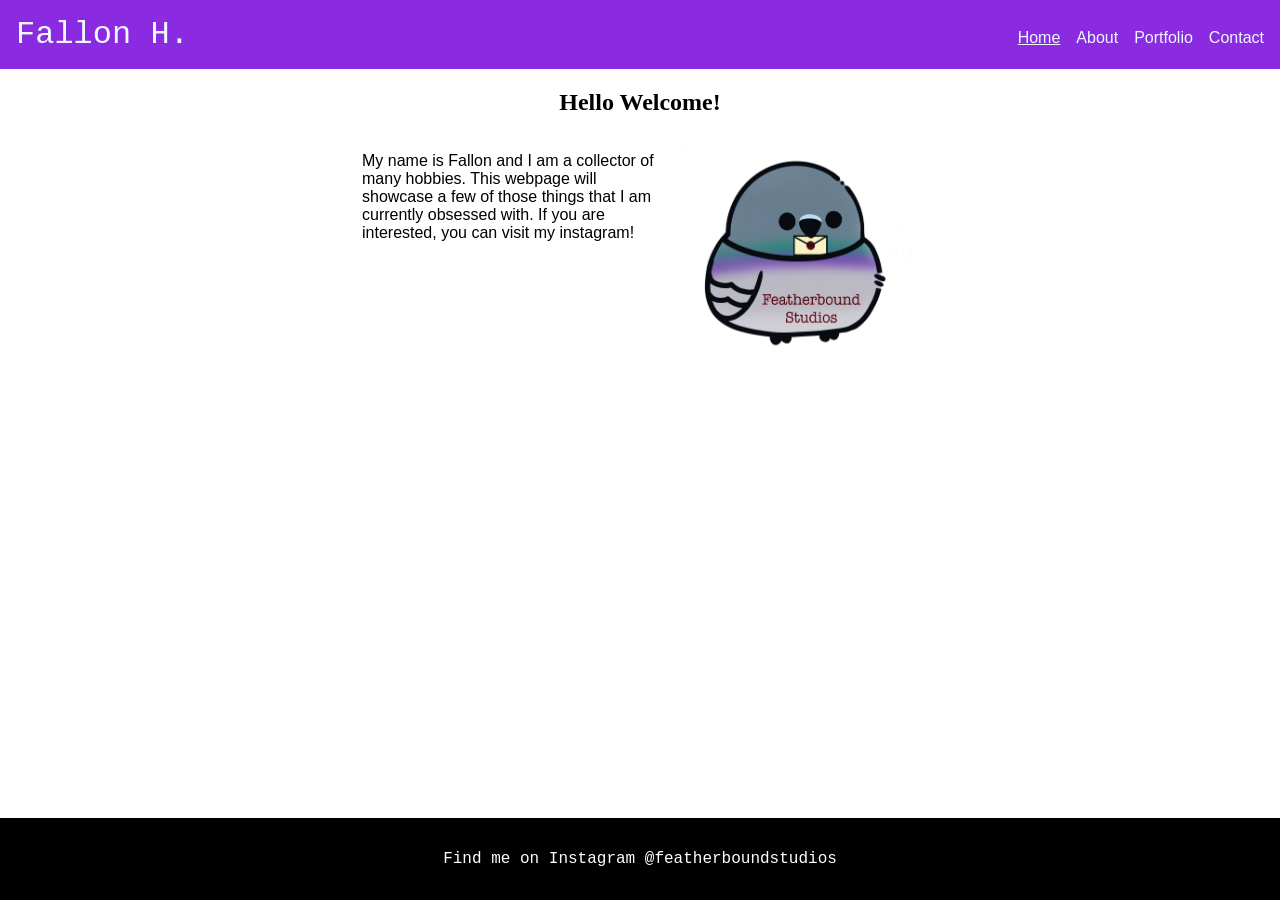
<file: index.html>
<!doctype html>
<html lang="en">
  <head>
    <meta charset="UTF-8" />
    <meta name="viewport" content="width=device-width, initial-scale=1.0" />
    <title>Home</title>
    <link rel="stylesheet" href="styles/style.css" />
    <link rel="stylesheet" href="styles/home.css" />
  </head>
  <body>
    <main>
      <header>
        <div>
          <p class="name">Fallon H.</p>
        </div>
        <div>
          <nav class="navbar">
            <a href="index.html" class="active">Home</a>
            <a href="about.html">About</a>
            <a href="portfolio.html">Portfolio</a>
            <a href="contact.html">Contact</a>
          </nav>
        </div>
      </header>
      <div class="welcome">
        <h2>Hello Welcome!</h2>
      </div>
      <div class="content">
        <p>
          My name is Fallon and I am a collector of many hobbies. This webpage
          will showcase a few of those things that I am currently obsessed with.
          If you are interested, you can visit my instagram!
        </p>
        <img src="images/image.jpg" alt="logo" />
      </div>
    </main>
    <footer>
      Find me on Instagram&nbsp;
      <a href="https://www.instagram.com/featherboundstudios/" target="_blank">
        @featherboundstudios
      </a>
    </footer>
  </body>
</html>
</file>
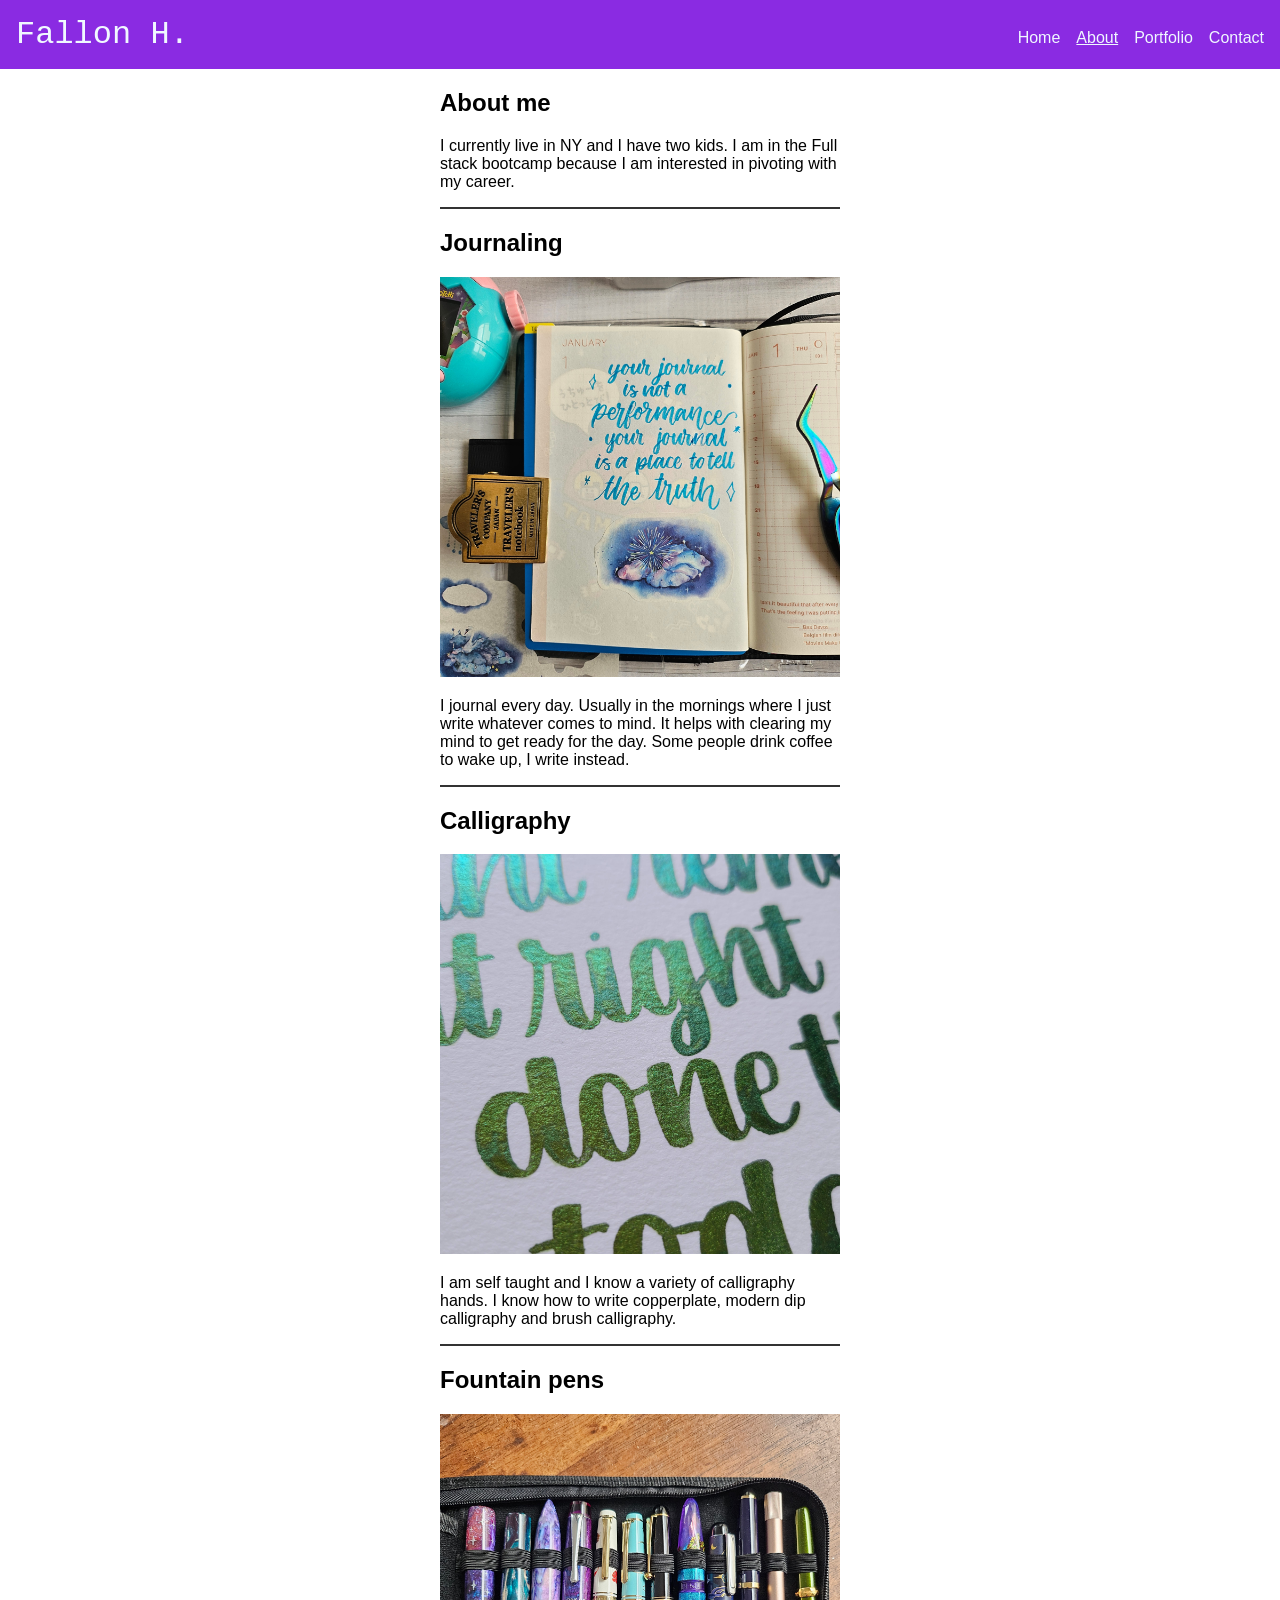
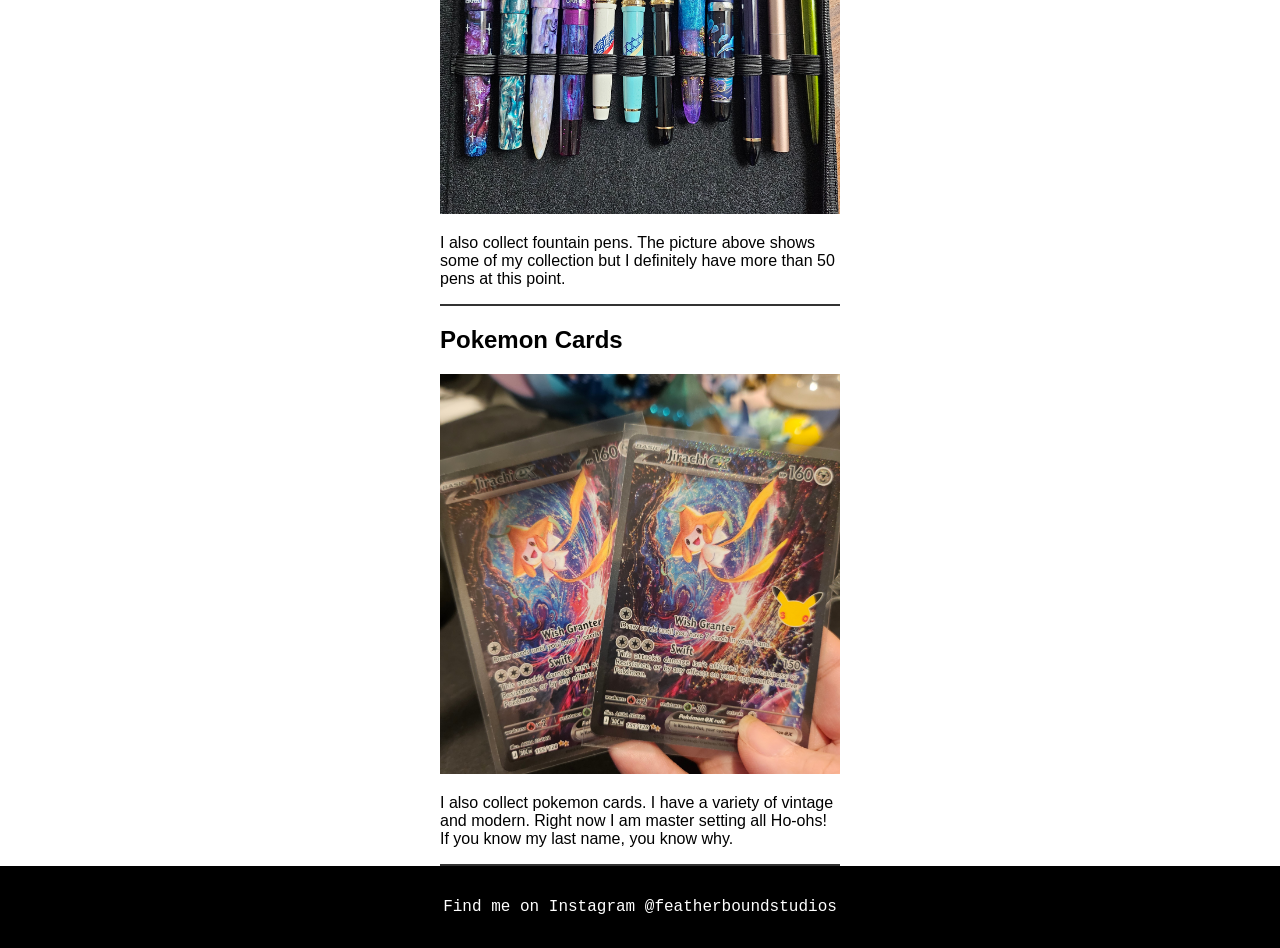
<file: about.html>
<!doctype html>
<html lang="en">
  <head>
    <meta charset="UTF-8" />
    <meta name="viewport" content="width=device-width, initial-scale=1.0" />
    <title>About</title>
    <link rel="stylesheet" href="styles/style.css" />
    <link rel="stylesheet" href="styles/about.css" />
  </head>
  <body>
    <main>
      <header>
        <div>
          <p class="name">Fallon H.</p>
        </div>
        <div>
          <nav class="navbar">
            <a href="index.html">Home</a>
            <a href="about.html" class="active">About</a>
            <a href="portfolio.html">Portfolio</a>
            <a href="contact.html">Contact</a>
          </nav>
        </div>
      </header>
      <div class="grid">
        <div class="aboutMe">
          <section>
            <h2>About me</h2>
            <p>
              I currently live in NY and I have two kids. I am in the Full stack
              bootcamp because I am interested in pivoting with my career.
            </p>
          </section>
          <section>
            <h2>Journaling</h2>
            <img src="images/journal.jpg" />
            <p>
              I journal every day. Usually in the mornings where I just write
              whatever comes to mind. It helps with clearing my mind to get
              ready for the day. Some people drink coffee to wake up, I write
              instead.
            </p>
          </section>
          <section>
            <h2>Calligraphy</h2>
            <img src="images/calligraphy.jpg" />
            <p>
              I am self taught and I know a variety of calligraphy hands. I know
              how to write copperplate, modern dip calligraphy and brush
              calligraphy.
            </p>
          </section>
          <section>
            <h2>Fountain pens</h2>
            <img src="images/pens.jpg" />
            <p>
              I also collect fountain pens. The picture above shows some of my
              collection but I definitely have more than 50 pens at this point.
            </p>
          </section>
          <section>
            <h2>Pokemon Cards</h2>
            <img src="images/pokemon.jpg" />
            <p>
              I also collect pokemon cards. I have a variety of vintage and
              modern. Right now I am master setting all Ho-ohs! If you know my
              last name, you know why.
            </p>
          </section>
        </div>
      </div>
    </main>
    <footer>
      Find me on Instagram&nbsp;
      <a href="https://www.instagram.com/featherboundstudios/" target="_blank">
        @featherboundstudios
      </a>
    </footer>
  </body>
</html>
</file>
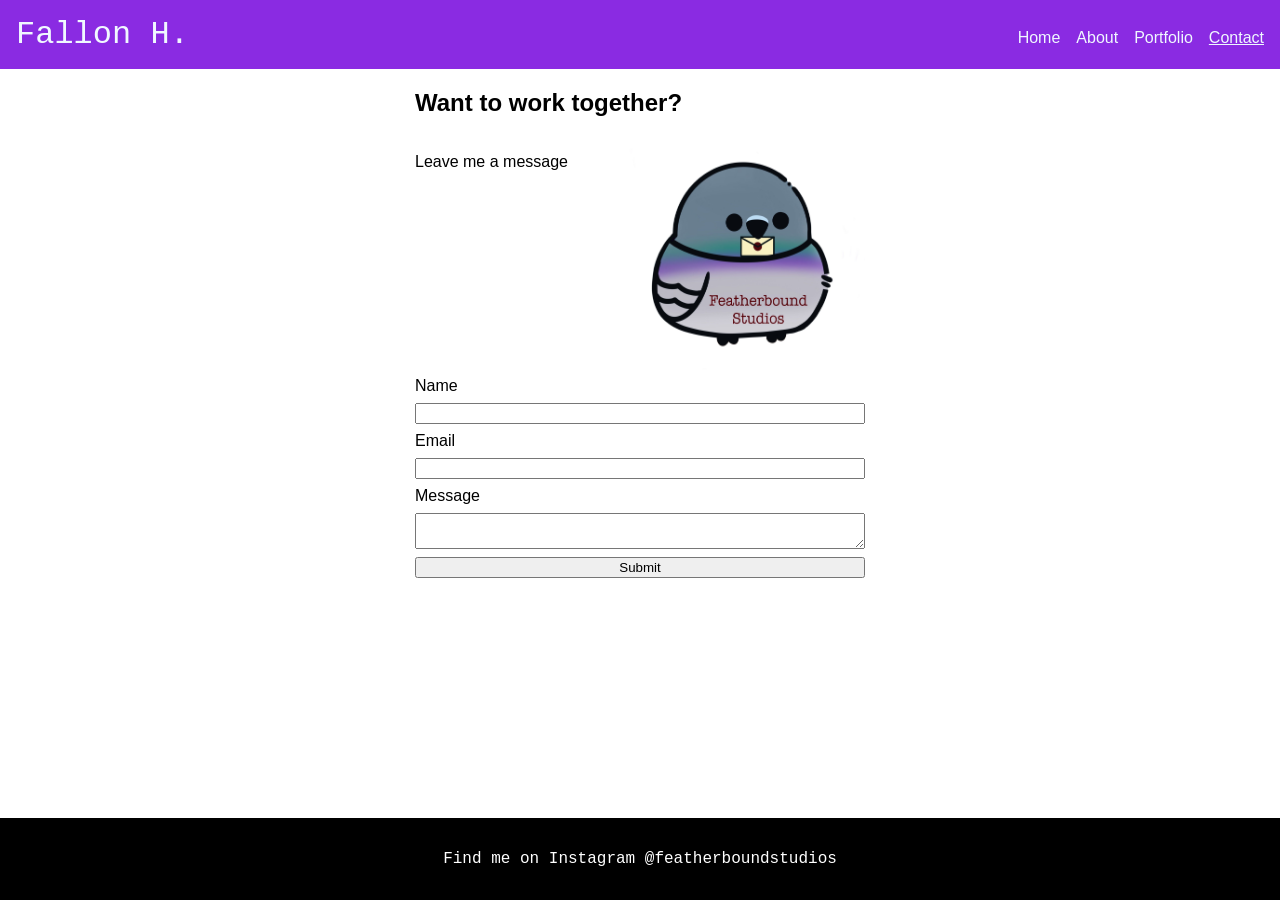
<file: contact.html>
<!doctype html>
<html lang="en">
  <head>
    <meta charset="UTF-8" />
    <meta name="viewport" content="width=device-width, initial-scale=1.0" />
    <title>Contact</title>
    <link rel="stylesheet" href="styles/style.css" />
    <link rel="stylesheet" href="styles/form.css" />
  </head>
  <body>
    <main>
      <header>
        <div>
          <p class="name">Fallon H.</p>
        </div>
        <div>
          <nav class="navbar">
            <a href="index.html">Home</a>
            <a href="about.html">About</a>
            <a href="portfolio.html">Portfolio</a>
            <a href="contact.html" class="active">Contact</a>
          </nav>
        </div>
      </header>
      <di class="form">
        <h2>Want to work together?</h2>
        <section class="content">
          <p>Leave me a message</p>
          <img src="images/image.jpg" />
        </section>
<form class="labels">
  <label>Name</label>
  <input type="text" id="name" name="user_name" />
  <label>Email</label>
  <input type="email" id="email" name="email" />
    <label>Message</label>
  <textarea></textarea>
  <button>Submit</button>
</form>
      </div>
    </main>
    <footer>
      Find me on Instagram&nbsp;
      <a href="https://www.instagram.com/featherboundstudios/" target="_blank">
        @featherboundstudios
      </a>
    </footer>
  </body>
</html>
</file>
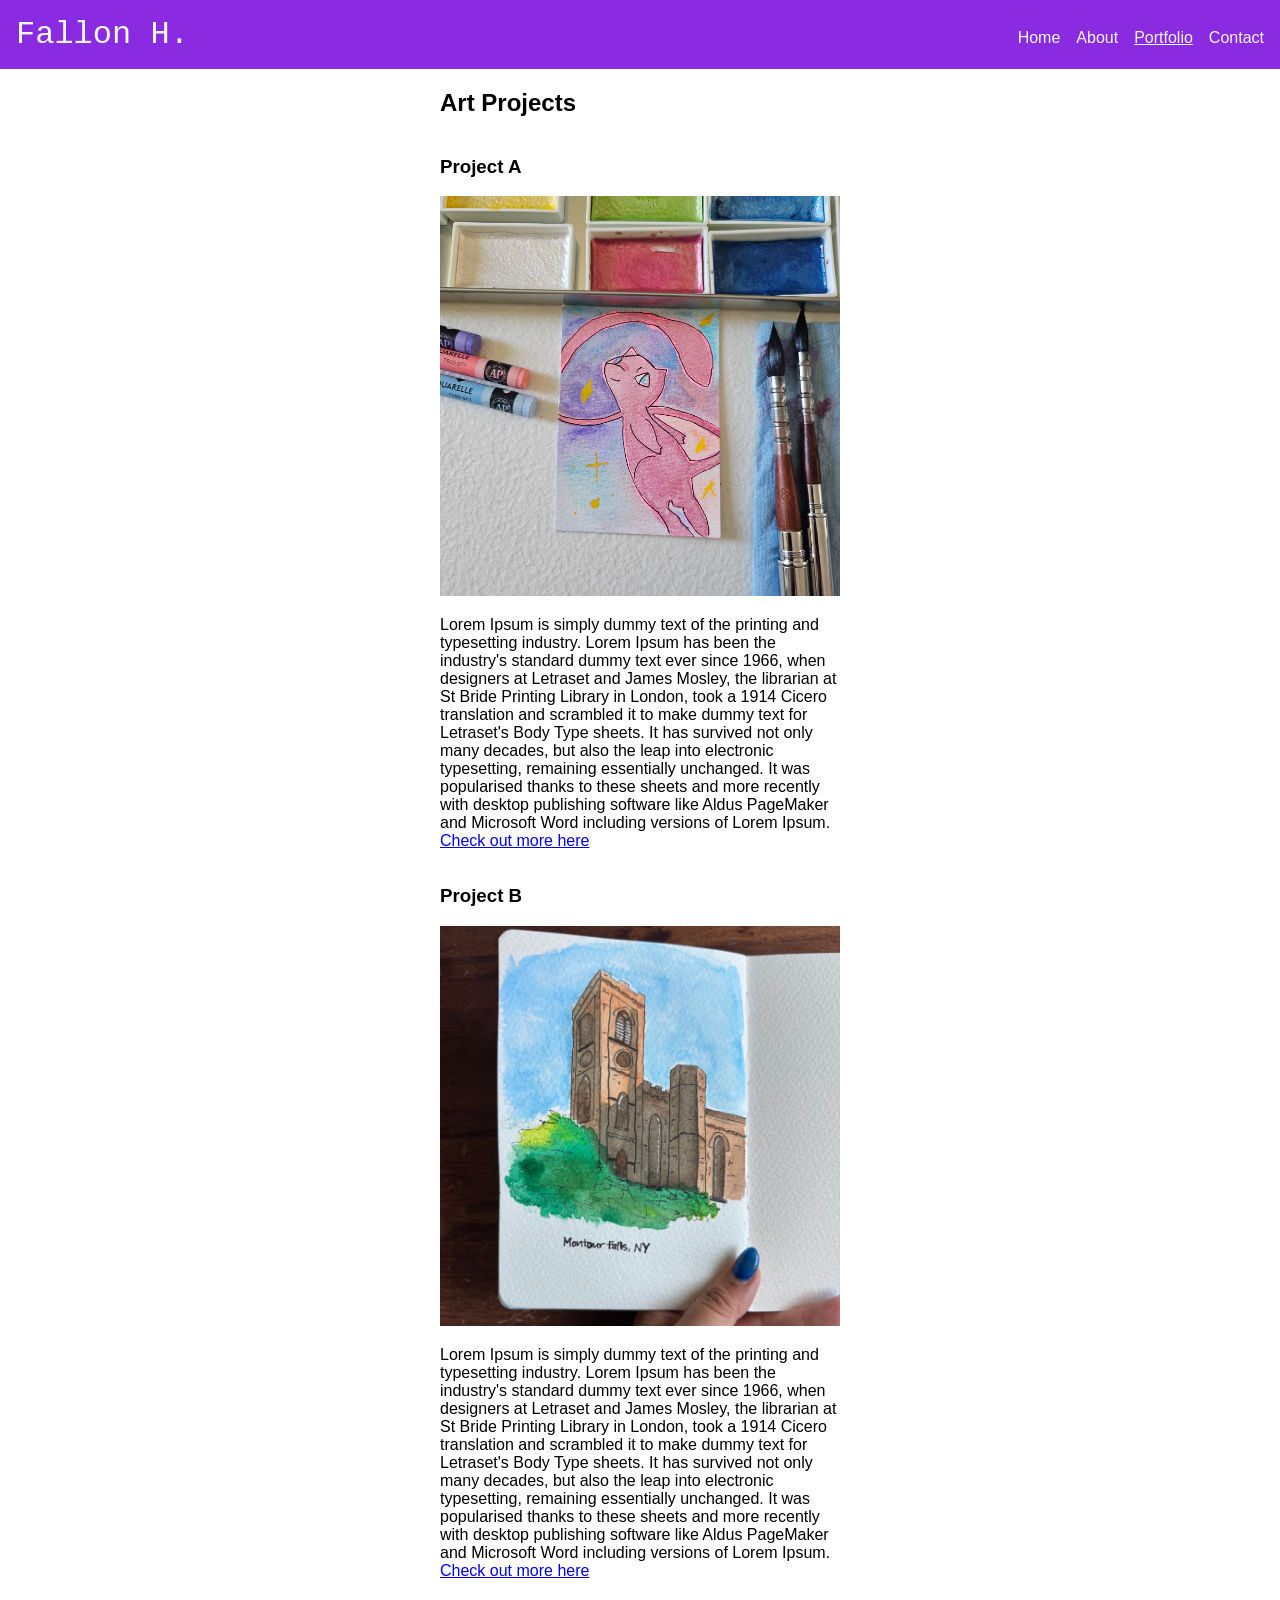
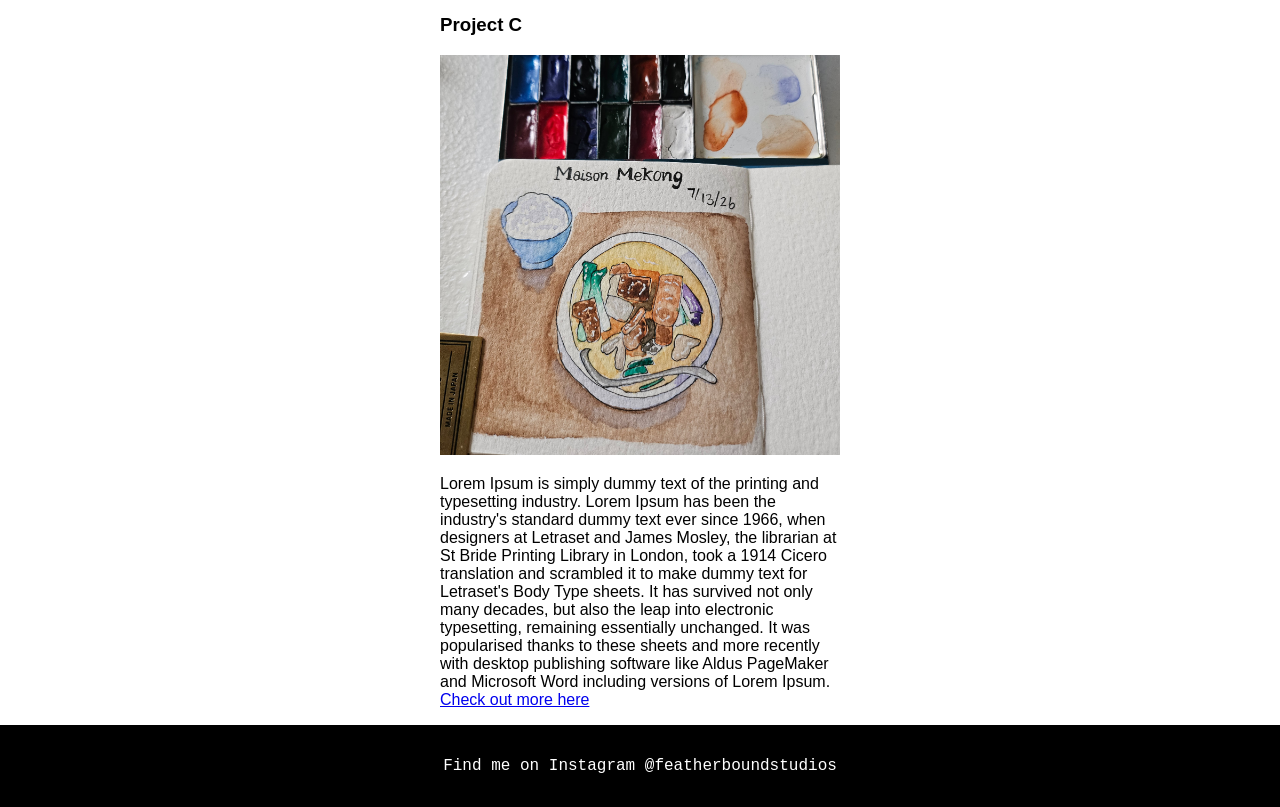
<file: portfolio.html>
<!doctype html>
<html lang="en">
  <head>
    <meta charset="UTF-8" />
    <meta name="viewport" content="width=device-width, initial-scale=1.0" />
    <title>Portfolio</title>
    <link rel="stylesheet" href="styles/style.css" />
    <link rel="stylesheet" href="styles/portfolio.css" />
  </head>
  <body>
    <main>
      <header>
        <div>
          <p class="name">Fallon H.</p>
        </div>
        <div>
          <nav class="navbar">
            <a href="index.html">Home</a>
            <a href="about.html">About</a>
            <a href="portfolio.html" class="active">Portfolio</a>
            <a href="contact.html">Contact</a>
          </nav>
        </div>
      </header>
      <div class="portfolio">
        <h2>Art Projects</h2>
        <section>
          <h3>Project A</h3>
          <img src="images/mew.jpg" />
          <p>
            Lorem Ipsum is simply dummy text of the printing and typesetting
            industry. Lorem Ipsum has been the industry's standard dummy text
            ever since 1966, when designers at Letraset and James Mosley, the
            librarian at St Bride Printing Library in London, took a 1914 Cicero
            translation and scrambled it to make dummy text for Letraset's Body
            Type sheets. It has survived not only many decades, but also the
            leap into electronic typesetting, remaining essentially unchanged.
            It was popularised thanks to these sheets and more recently with
            desktop publishing software like Aldus PageMaker and Microsoft Word
            including versions of Lorem Ipsum.
            <a
              href="https://www.instagram.com/featherboundstudios/"
              target="_blank"
              >Check out more here</a
            >
          </p>
        </section>
        <section>
          <h3>Project B</h3>

          <img src="images/building.jpg" />
          <p>
            Lorem Ipsum is simply dummy text of the printing and typesetting
            industry. Lorem Ipsum has been the industry's standard dummy text
            ever since 1966, when designers at Letraset and James Mosley, the
            librarian at St Bride Printing Library in London, took a 1914 Cicero
            translation and scrambled it to make dummy text for Letraset's Body
            Type sheets. It has survived not only many decades, but also the
            leap into electronic typesetting, remaining essentially unchanged.
            It was popularised thanks to these sheets and more recently with
            desktop publishing software like Aldus PageMaker and Microsoft Word
            including versions of Lorem Ipsum.
            <a
              href="https://www.instagram.com/featherboundstudios/"
              target="_blank"
              >Check out more here</a
            >
          </p>
        </section>
        <section>
          <h3>Project C</h3>
          <img src="images/maison.jpg" />
          <p>
            Lorem Ipsum is simply dummy text of the printing and typesetting
            industry. Lorem Ipsum has been the industry's standard dummy text
            ever since 1966, when designers at Letraset and James Mosley, the
            librarian at St Bride Printing Library in London, took a 1914 Cicero
            translation and scrambled it to make dummy text for Letraset's Body
            Type sheets. It has survived not only many decades, but also the
            leap into electronic typesetting, remaining essentially unchanged.
            It was popularised thanks to these sheets and more recently with
            desktop publishing software like Aldus PageMaker and Microsoft Word
            including versions of Lorem Ipsum.
            <a
              href="https://www.instagram.com/featherboundstudios/"
              target="_blank"
              >Check out more here</a
            >
          </p>
        </section>
      </div>
    </main>
    <footer>
      Find me on Instagram&nbsp;
      <a href="https://www.instagram.com/featherboundstudios/" target="_blank">
        @featherboundstudios
      </a>
    </footer>
  </body>
</html>
</file>
<file: styles/style.css>
header {
  display: flex;
  justify-content: space-between;
  align-items: baseline;
  background-color: blueviolet;
}
@media (max-width: 500px) {
  header {
    display: flex;
    flex-direction: column;
    justify-content: center;
    align-items: center;
    margin: 0;
  }
  .navbar {
    display: flex;
    flex-direction: column;
    justify-content: center;
    align-items: center;
    margin: 0;
  }
}
.name {
  font-family: "Courier New", Courier, monospace;
  font-size: 2rem;
  color: aliceblue;
  margin: 1rem;
}

.navbar {
  display: flex;
  justify-content: space-evenly;
  gap: 1rem;
  margin: 1rem;
}
.navbar a {
  color: aliceblue;
  text-decoration: none;
  font-family: Arial, Helvetica, sans-serif;
}
.navbar a.active {
  text-decoration: underline;
}
body {
  display: flex;
  flex-direction: column;
  margin: 0;
  padding: 0;
  min-height: 100dvh;
}
main {
  flex-grow: 1;
}
footer {
  display: flex;
  justify-content: center;
  background-color: black;
  color: white;
  padding: 2rem;
  font-family: "Courier New", Courier, monospace;
  flex-shrink: 0;
}
footer a {
  color: white;
  text-decoration: none;
}
footer a:hover {
  text-decoration: underline;
}
img {
  width: 400px;
  height: 400px;
}
</file>
<file: styles/home.css>
.welcome {
  display: flex;
  justify-content: center;
}
.content {
  display: flex;
  justify-content: center;
  gap: 1rem;
}
.content > p {
  width: 300px;
  height: 150px;
  font-family: Arial, Helvetica, sans-serif;
}
section {
  border-bottom: 2px solid #333333;
}
img {
  height: 15rem;
  width: 15rem;
}
</file>
<file: styles/about.css>
.aboutMe {
  display: grid;
  justify-content: center;
  grid-template-columns: 400px;
  font-family: Arial, Helvetica, sans-serif;
}
section {
  border-bottom: 2px solid #333333;
}
</file>
<file: styles/form.css>
.form {
  display: grid;
    grid-template-columns: 450px;
  justify-content: center;
  font-family: Arial, Helvetica, sans-serif;
|}
.content{
    display: flex;
      justify-content: center;
  gap: 2rem;
}

.content > p {
width: 400px;
  height: 150px;

}
img{
      height: 15rem;
  width: 15rem;
}
.labels {
  display: flex;
 flex-direction: column;
  font-family: Arial, Helvetica, sans-serif;
  gap: .5rem;
|}

.message {
    height: 200px;
}
</file>
<file: styles/portfolio.css>
.portfolio {
  display: grid;
    grid-template-columns: 400px;
  justify-content: center;
  font-family: Arial, Helvetica, sans-serif;
|}
</file>
